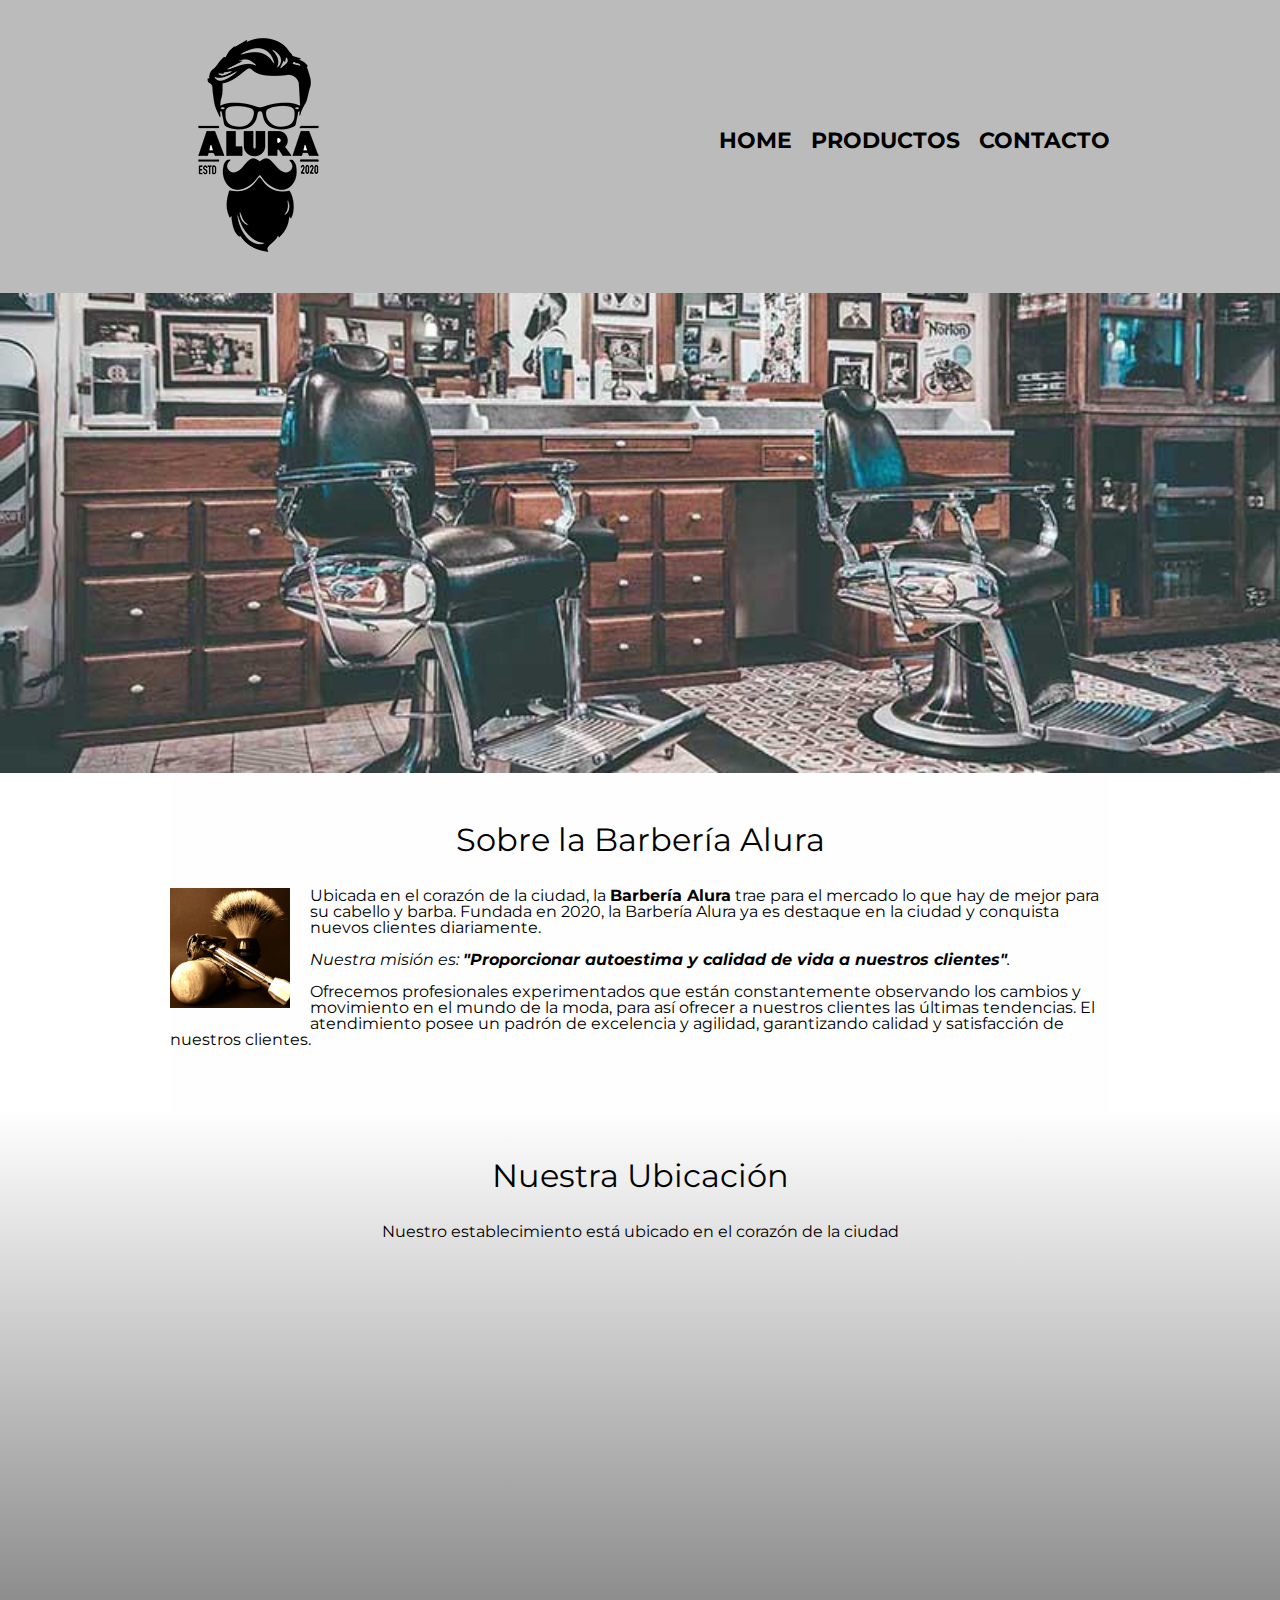
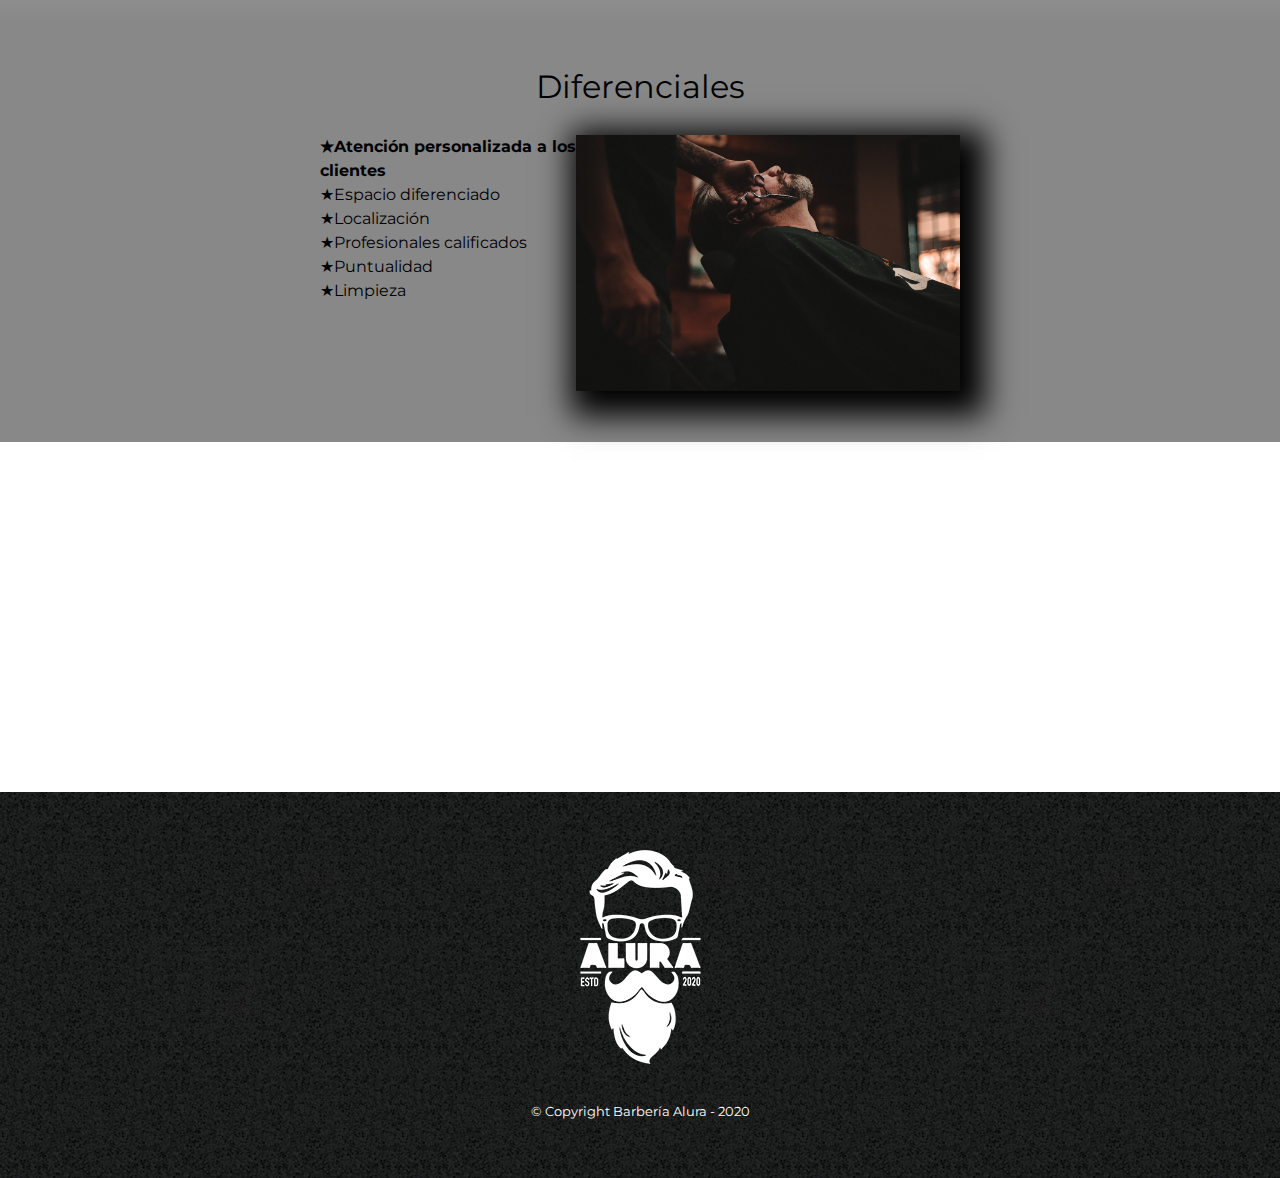
<file: index.html>
<!DOCTYPE html>
<html lang="es">
    <head>
        <meta charset="UTF-8">
        <meta name="viewport" content="width=device-width">
        <title>Libreria Barbería Alura</title>
        <link rel="stylesheet" href="reset.css">
        <link rel="stylesheet" href="productos.css">
        <link href="https://fonts.googleapis.com/css2?family=Montserrat:wght@300&display=swap" rel="stylesheet">
    </head>
    <body>

        <header>
            <div class="caja">
                <h1><img src="imagenes/logo.png"></h1>
                <nav>
                    <ul>
                        <li><a href="index.html">Home</a></li>
                        <li><a href="productos.html">Productos</a></li>
                        <li><a href="contacto.html">Contacto</a></li>
                    </ul>
                </nav>
            </div>
        </header>

        <img class="banner" src="banner/banner.jpg">
        
        <main>
            <section class="principal">

                <h2 class="titulo-principal">Sobre la Barbería Alura</h2>

                <img class="utensilios"  src="imagenes/utensilios.jpg" alt="Utensilios de un barbero.">
    
                <p>Ubicada en el corazón de la ciudad, la <strong>Barbería Alura</strong> trae para el mercado lo que hay de mejor para su cabello y barba. Fundada en 2020, la Barbería Alura ya es destaque en la ciudad y conquista nuevos clientes diariamente.</p>
    
                <p id="mision"><em>Nuestra misión es: <strong>"Proporcionar autoestima y calidad de vida a nuestros clientes"</strong>.</em></p>
    
                <p>Ofrecemos profesionales experimentados que están constantemente observando los cambios y movimiento en el mundo de la moda, para así ofrecer a nuestros clientes las últimas tendencias. El atendimiento posee un padrón de excelencia y agilidad, garantizando calidad y satisfacción de nuestros clientes.</p> 
    
            </section>

            <section class="mapa">
                <h3 class="titulo-principal">Nuestra Ubicación</h3>
                <p>Nuestro establecimiento está ubicado en el corazón de la ciudad</p>
                <div class="mapa-contenido">
                    <iframe src="https://www.google.com/maps/embed?pb=!1m18!1m12!1m3!1d34784.869470159!2d-46.65499870427411!3d-23.593248407555798!2m3!1f0!2f0!3f0!3m2!1i1024!2i768!4f13.1!3m3!1m2!1s0x94ce5a2b2ed7f3a1%3A0xab35da2f5ca62674!2sCaelum%20-%20Education%20and%20Innovation!5e0!3m2!1ses-419!2sbr!4v1602972945026!5m2!1ses-419!2sbr" width="100%" height="300" frameborder="0" style="border:0;" allowfullscreen="" aria-hidden="false" tabindex="0"></iframe>
                </div>
            </section>
            
            <section class="diferenciales">
    
                <h3 class="titulo-principal">Diferenciales</h3>

                <div class="contenido-diferenciales">
                    <ul class="lista-diferenciales">
                        <li class="items">Atención personalizada a los clientes</li>
                        <li class="items">Espacio diferenciado</li>
                        <li class="items">Localización</li>
                        <li class="items">Profesionales calificados</li>
                        <li class="items">Puntualidad</li>
                        <li class="items">Limpieza</li>
                    </ul><img src="diferenciales/diferenciales.jpg" class="imagen-diferenciales">
                </div>
                
			 </section>	
				<div class="video">
					<iframe width="100%" height="315" src="https://www.youtube.com/embed/wcVVXUV0YUY" frameborder="0" allow="accelerometer; autoplay; clipboard-write; encrypted-media; gyroscope; picture-in-picture" allowfullscreen></iframe>
				</div>
                
           
  
        </main>
        
        <footer>
            <img src="imagenes/logo-blanco.png">
            <p class="copyright">&copy Copyright Barbería Alura - 2020</p>
        </footer>
        
    </body>
    </html>
</file>
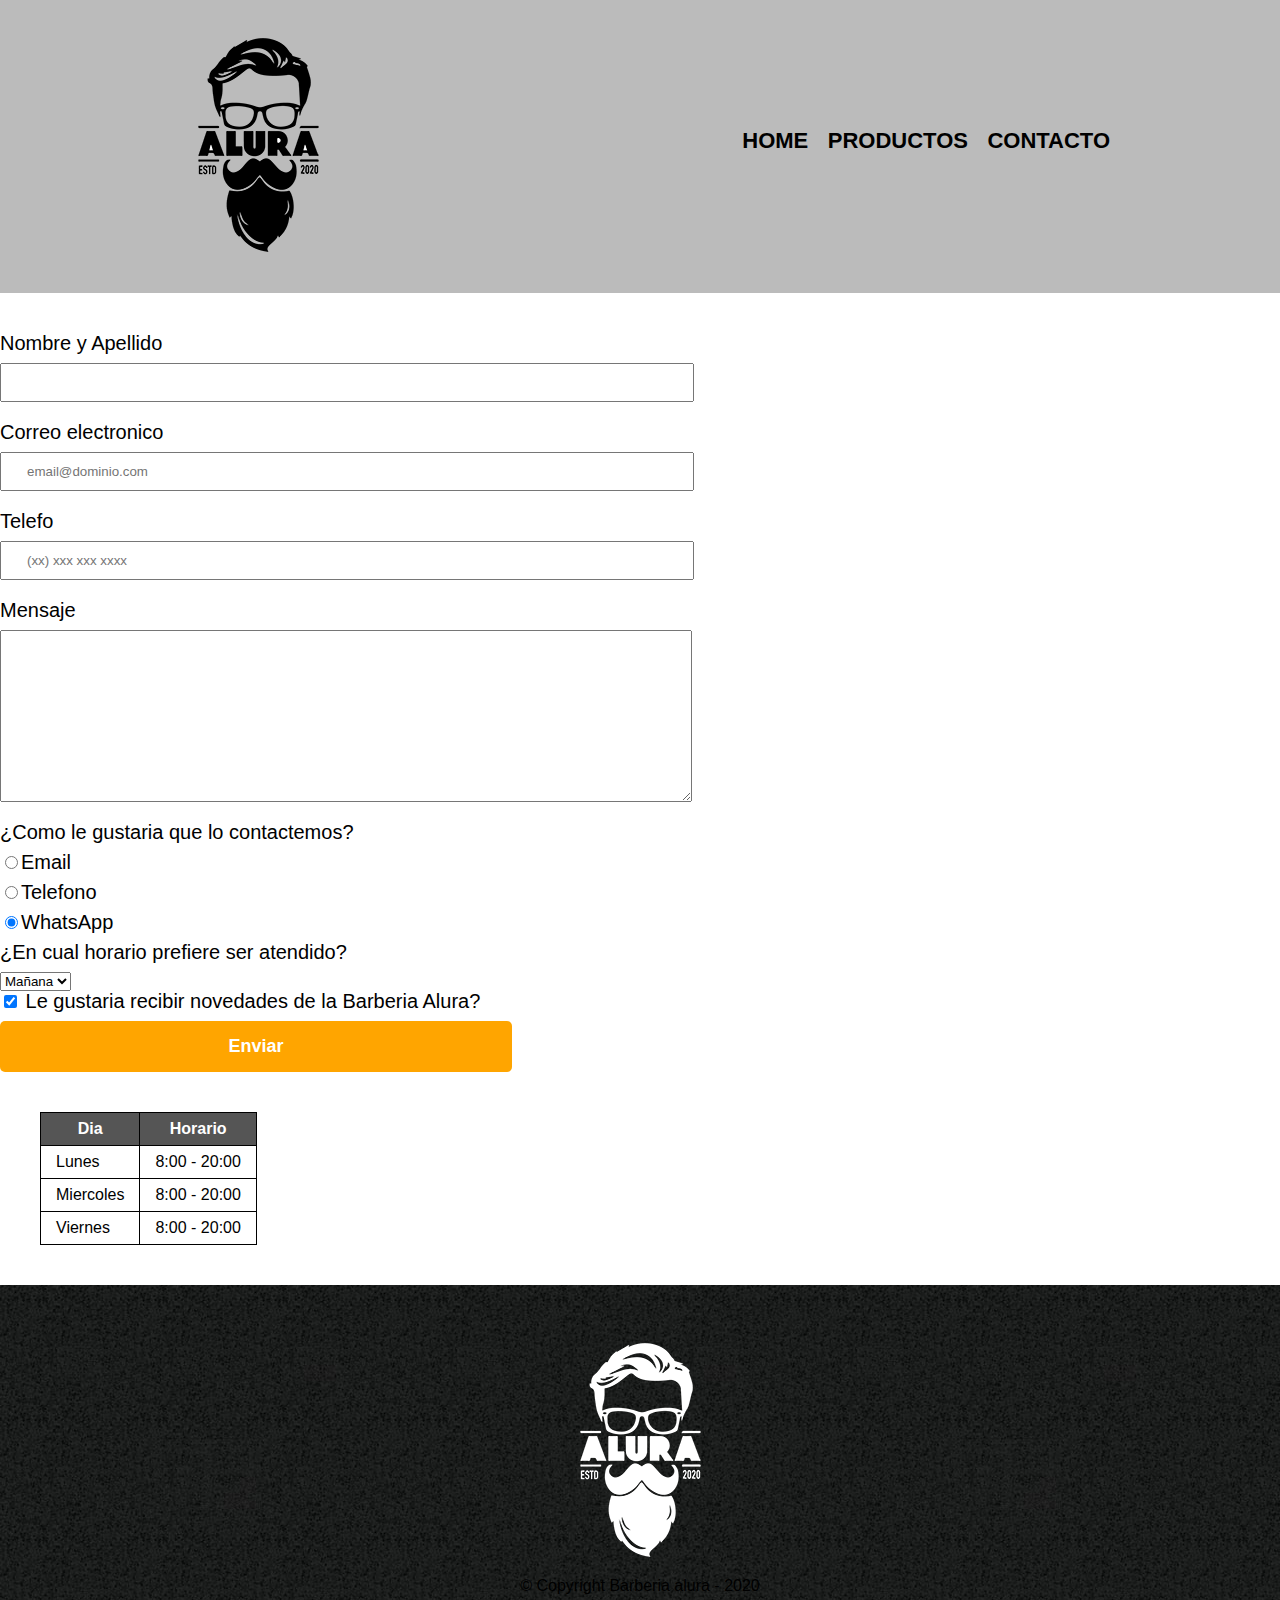
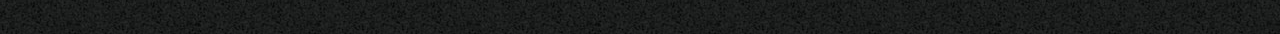
<file: cantacto.html>
<!DOCTYPE html>
<html lang="en">
<head>
    <meta charset="UTF-8">
    <meta http-equiv="X-UA-Compatible" content="IE=edge">
    <meta name="viewport" content="width=device-width, initial-scale=1.0">
    <link rel="stylesheet" href="reset.css">
    <link rel="stylesheet" href="productos.css">
    <title>Contacto</title>
</head>
<body>
    <header>
        <div class="caja">
        <h1>
            <img src="imagenes/logo.png" alt="logo de Barberia Alura">
        </h1>
        <nav>
            <ul class="navegacion">
            <li><a href="index.html">Home</a> </li>
            <li> <a  href="productos.html">Productos</a> </li>
            <li> <a href="contacto.html">contacto</a> </li>
            </ul>
        </nav>
        
     </div>
    </header>
    <main>
        <form action="">
            <label for="name">Nombre y Apellido</label>
            <input type="text" id="name" class="input-padron" required>

            <label for="corre">Correo electronico</label>
            <input type="email" id="correo" class="input-padron" required placeholder="email@dominio.com">

            <label for="telefono">Telefo </label>
            <input type="tel" id="telefono" class="input-padron" required placeholder="(xx) xxx xxx xxxx">

            <label for="mensaje">Mensaje</label>
            <textarea name="" id="mensaje" cols="70" rows="10" class="input-padron" required></textarea>
            <fieldset>
                <legend >¿Como le gustaria que lo contactemos?</legend>
                <label for="radio-email"><input type="radio" value="Email" id="radio-email" name="contacto">Email</label>
                
                <label for="radio-telefono"><input type="radio" value="Telefono" id="radio-telefono"name="contacto">Telefono</label>
                
                <label for="radio-wsp"><input type="radio" value="WhatsApp" id="radio-wsp" name="contacto" checked>WhatsApp</label>
                
                
            </fieldset>
            <fieldset>
                <legend>¿En cual horario prefiere ser atendido?</legend>
                <select name="" id="">
                    <option>Mañana</option>
                    <option>Tarde</option>
                    <option>Noche</option>
                </select>
            </fieldset>
            
            <label class="check" for=""><input type="checkbox" checked> Le gustaria recibir novedades de la Barberia Alura?</label>
            <input type="submit" class="enviar" value="Enviar">
        </form>
        <table>
            <thead>
                <th>Dia</th>
                <th>Horario</th>
            </thead>
            <tbody>
                <tr>
                    <td>Lunes</td>
                    <td>8:00 - 20:00</td>  
                </tr>
                <tr>
                    <td>Miercoles</td>
                    <td>8:00 - 20:00</td>  
                </tr>
                <tr>
                    <td>Viernes</td>
                    <td>8:00 - 20:00</td>  
                </tr>
            </tbody>
            
        </table>
    </main>

    <footer>
        <img src="imagenes/logo-blanco.png" alt="">
        <p class="parrafo-footer">&copy Copyright Barberia alura - 2020</p>
    </footer>
</body>
</html>
</file>
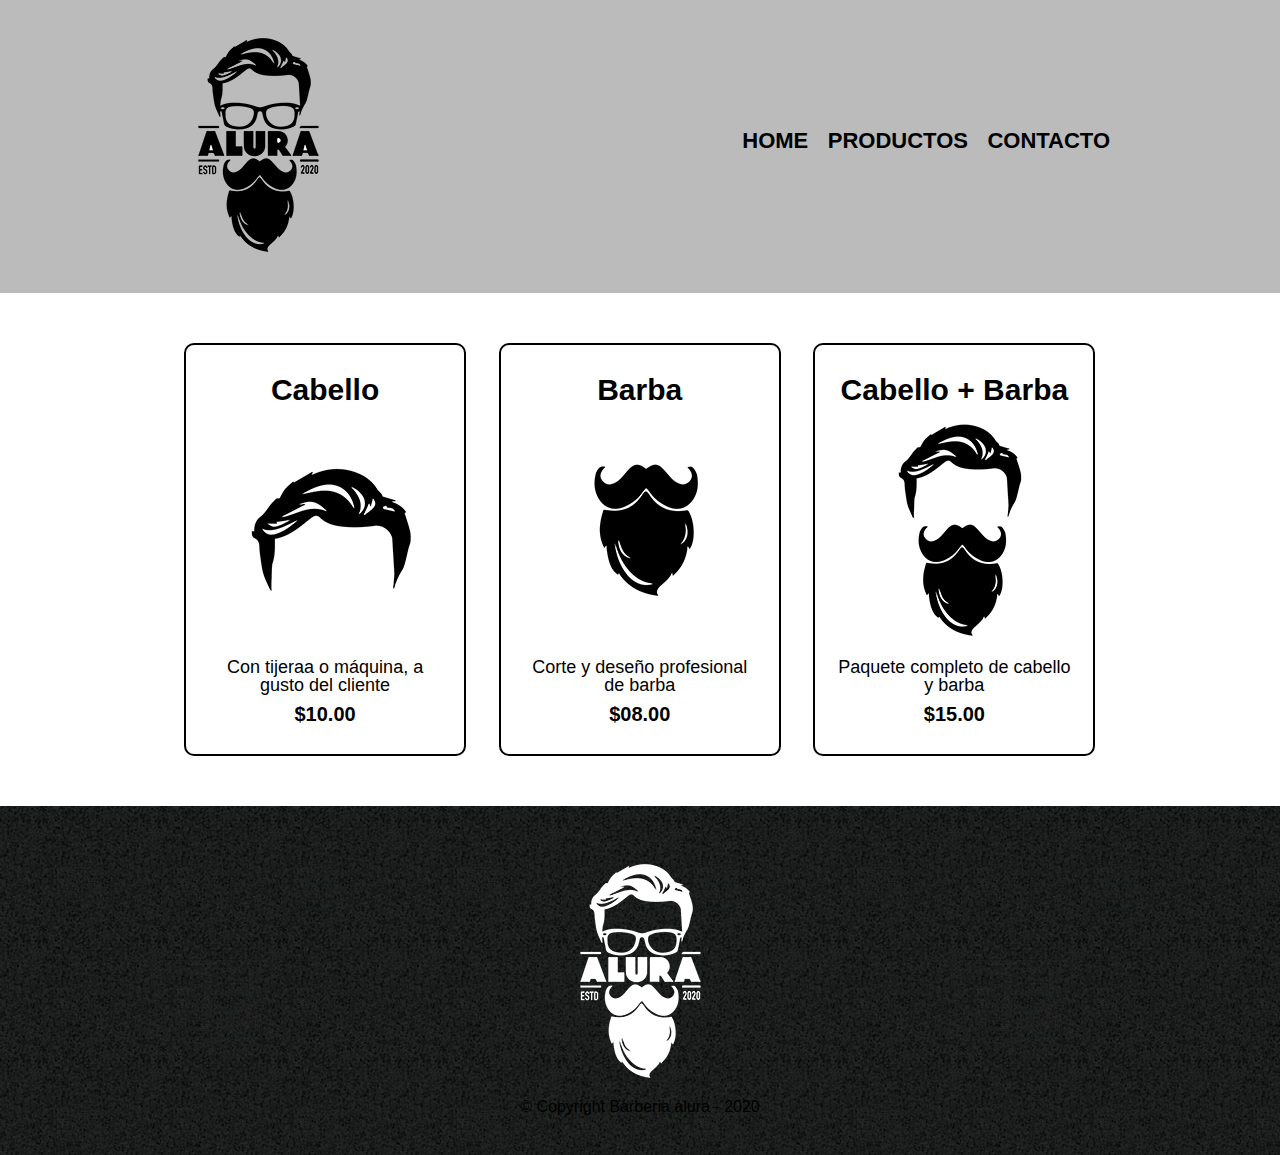
<file: productos.html>
<!DOCTYPE html>
<html lang="en">
<head>
    <meta charset="UTF-8">
    <meta http-equiv="X-UA-Compatible" content="IE=edge">
    <meta name="viewport" content="width=device-width, initial-scale=1.0">
    <title>Document</title>
    <link rel="stylesheet" href="reset.css">
    <link rel="stylesheet" href="productos.css">
    
</head>
<body>
    <header>
        <div class="caja">
        <h1>
            <img src="imagenes/logo.png">
        </h1>
        <nav>
            <ul class="navegacion">
            <li><a href="index.html">Home</a> </li>
            <li> <a  href="productos.html">Productos</a> </li>
            <li> <a href="contacto.html">contacto</a> </li>
            </ul>
        </nav>
        
     </div>
    </header>
    <main>
        <ul class="productos">
            <li>
                <h2>Cabello</h2>
                <img src="imagenes/cabello.jpg" alt="">
                <p class="producto-descripcion"> Con tijeraa o máquina, a gusto del cliente </p>
                <p class="producto-precio">$10.00</p>
            </li>

            <li>
                <h2>Barba</h2>
                <img src="imagenes/barba.jpg" alt="">
                <p class="producto-descripcion">Corte y deseño profesional de barba</p>
                <p class="producto-precio">$08.00</p>
            </li>
            <li> 
                <h2>Cabello + Barba</h2>
                <img src="imagenes/cabello+barba.jpg" alt="">
                <p class="producto-descripcion">Paquete completo de cabello y barba</p>
                <p class="producto-precio">$15.00</p>
            </li>
        </ul>
    </main>
    <footer>
        <img src="imagenes/logo-blanco.png" alt="">
        <p class="parrafo-footer">&copy Copyright Barberia alura - 2020</p>
    </footer>
</body>
</html>
</file>
<file: productos.css>
body{
    font-family: 'Montserrat', sans-serif;
}

header {
    background-color: #BBBBBB;
    padding: 20px 0;
}

.caja{
    width: 940px;
    position: relative;
    margin: 0 auto;
}

nav{
    position: absolute;
    top:110px;
    right: 0;
}

nav li{
    display: inline;
    margin: 0 0 0 15px;
}

nav a{
    text-transform: uppercase;
    color: #000000;
    font-weight: bold;
    font-size: 22px;
    text-decoration: none;
}

nav a:hover{
    color: #c78c19;
    text-decoration: underline;
}

.productos{
    width: 940px;
    margin: 0 auto;
    padding: 50px;
}


.productos li{
    display: inline-block;
    text-align: center;
    width: 30%;
    vertical-align: top;
    margin: 0 1.5%;
    padding: 30px 20px;
    box-sizing: border-box;
    border: 2px solid #000000;
    border-radius: 10px;
}

.productos li:hover{
    border-color:#c78c19;
}

.productos li:active{
    border-color:#088c19;
}

.productos h2{
    font-size: 30px;
    font-weight: bold;
}

.productos li:hover h2{
    font-size: 33px;
}

.producto-descripcion{
    font-size: 18px;
}

.producto-precio{
    font-size: 20px;
    font-weight: bold;
    margin-top:10px;
}

footer{
    text-align: center;
    background: url(imagenes/bg.jpg);
    padding:40px;
}

.copyright{
    color:#FFFFFF;
    font-size: 13px;
    margin:20px;
}

main{
     
}

form{
    margin: 40px 0;
}

form label, form legend{
    display: block;
    font-size: 20px;
    margin: 0 0 10px;
}

.input-padron{
    display: block;
    margin: 0 0 20px;
    padding: 10px 25px;
    width: 50%;
}

.checkbox{
    margin:20px 0;
}

.enviar{
    width: 40%;
    padding: 15px 0;
    font-size: 18px;
    font-weight: bold;
    color:white;
    background: orange;
    border:none;
    border-radius: 5px;
    transition: 1s all;
    cursor:pointer;
}

.enviar:hover{
    background: darkorange;
    transform: scale(1.2);
}

table{
    margin: 40px 40px;
}

thead{
    background: #555555;
    color:white;
    font-weight: bold;
}

td,th{
    border: 1px solid #000000;
    padding: 8px 15px;
}

/*Aquí inicia el CSS para nuestra home*/

.banner{
    width: 100%;
}

.titulo-principal{
    text-align: center;
    font-size: 2em;
    margin: 0 0 1em;
    clear:left;
}

.principal p{
    margin: 0 0 1em;
}

.principal strong{
    font-weight: bold;
}

.principal em{
    font-style: italic;
}

.utensilios{
    width: 120px;
    float:left;
    margin: 0 20px 20px 0;
}
.mapa {
    padding: 3em 0;
    background: linear-gradient(#FEFEFE, #888888);
}

.mapa p{
    margin: 0 0 2em;
    text-align: center;
}
.mapa-contenido {
    width: 940px;
    margin: 0 auto;
}

.principal {
    padding: 3em 0;
    background: #FEFEFE;
    width: 940px;
    margin: 0 auto;
}
.diferenciales {
    padding: 3em 0;
    background: #888888;
}

.contenido-diferenciales {
    width: 640px;
    margin: 0 auto;
}

.lista-diferenciales {
    width: 40%;
    display: inline-block;
    vertical-align: top;
}

.items {
    line-height: 1.5;
}
.items:before{
    content:"★"
}
.items:first-child {
    font-weight: bold;
}

.imagen-diferenciales{
    width: 60%;
    transition: 400ms;
    box-shadow: 10px 10px 30px 15px #000000;
}

.imagen-diferenciales:hover{
    opacity: 0.3;
}

.video{
    width: 560px;
    margin: 1em auto;
}

@media screen and (max-width:480px){
    h1{
        text-align: center;
    }
    nav{
        position: static;
    }
    .caja, .principal, .mapa-contenido, .contenido-diferenciales, .video {
        width: auto;
    }
    .lista-diferenciales, .imagen-diferenciales{
        width: 100%;
    }
}
</file>
